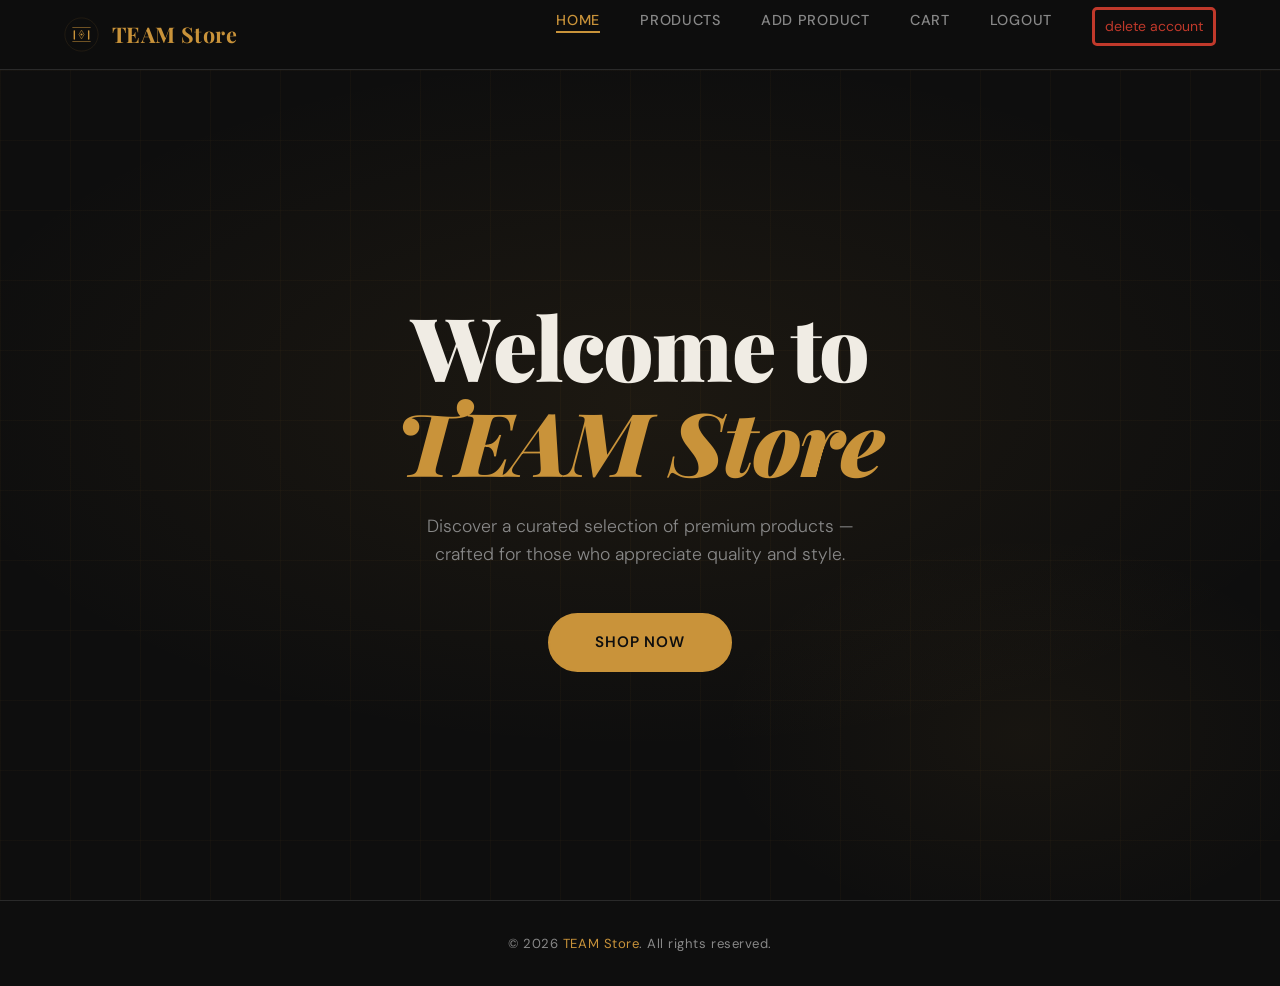
<file: index.html>
<!DOCTYPE html>
<html lang="en">

<head>
  <meta charset="UTF-8" />
  <meta name="viewport" content="width=device-width, initial-scale=1.0" />
  <title>TEAM Store — Home</title>
  <link rel="stylesheet" href="bootstrap/bootstrap.css">
  <link rel="stylesheet" href="css/main.css" />
  <link rel="icon" href="logo.svg" />
</head>

<body>
  <nav class="navbar">
    <a href="index.html" class="nav-logo">
      <img src="logo.svg" alt="TEAM Store Logo" />
      TEAM Store
    </a>
    <ul class="nav-links">
      <li><a href="../index.html" class="active">Home</a></li>
      <li><a href="pages/products.html">Products</a></li>
      <li><a href="pages/add-product.html">Add Product</a></li>
      <li><a href="pages/Cart.html">Cart</a></li>
      <li><a href="pages/login.html">logout</a></li>
      <li><button id="outbtn">delete account</button></li>
    </ul>
  </nav>
  <section class="hero">
    <div class="hero-bg"></div>
    <div class="hero-content">
      <h1 class="hero-heading">
        Welcome to<br><span>TEAM Store</span>
      </h1>
      <p class="hero-subtitle">
        Discover a curated selection of premium products — crafted for those who appreciate quality and style.
      </p>
      <div class="hero-cta">
        <a href="pages/products.html" class="btn btn-primary">Shop Now</a>
      </div>
    </div>
  </section>
  <footer class="footer">
    &copy; 2026 <span>TEAM Store</span>. All rights reserved.
  </footer>
  <script src="bootstrap/bootstrap.bundle.js"></script>
  <script src="js/main.js"></script>
</body>

</html>
</file>
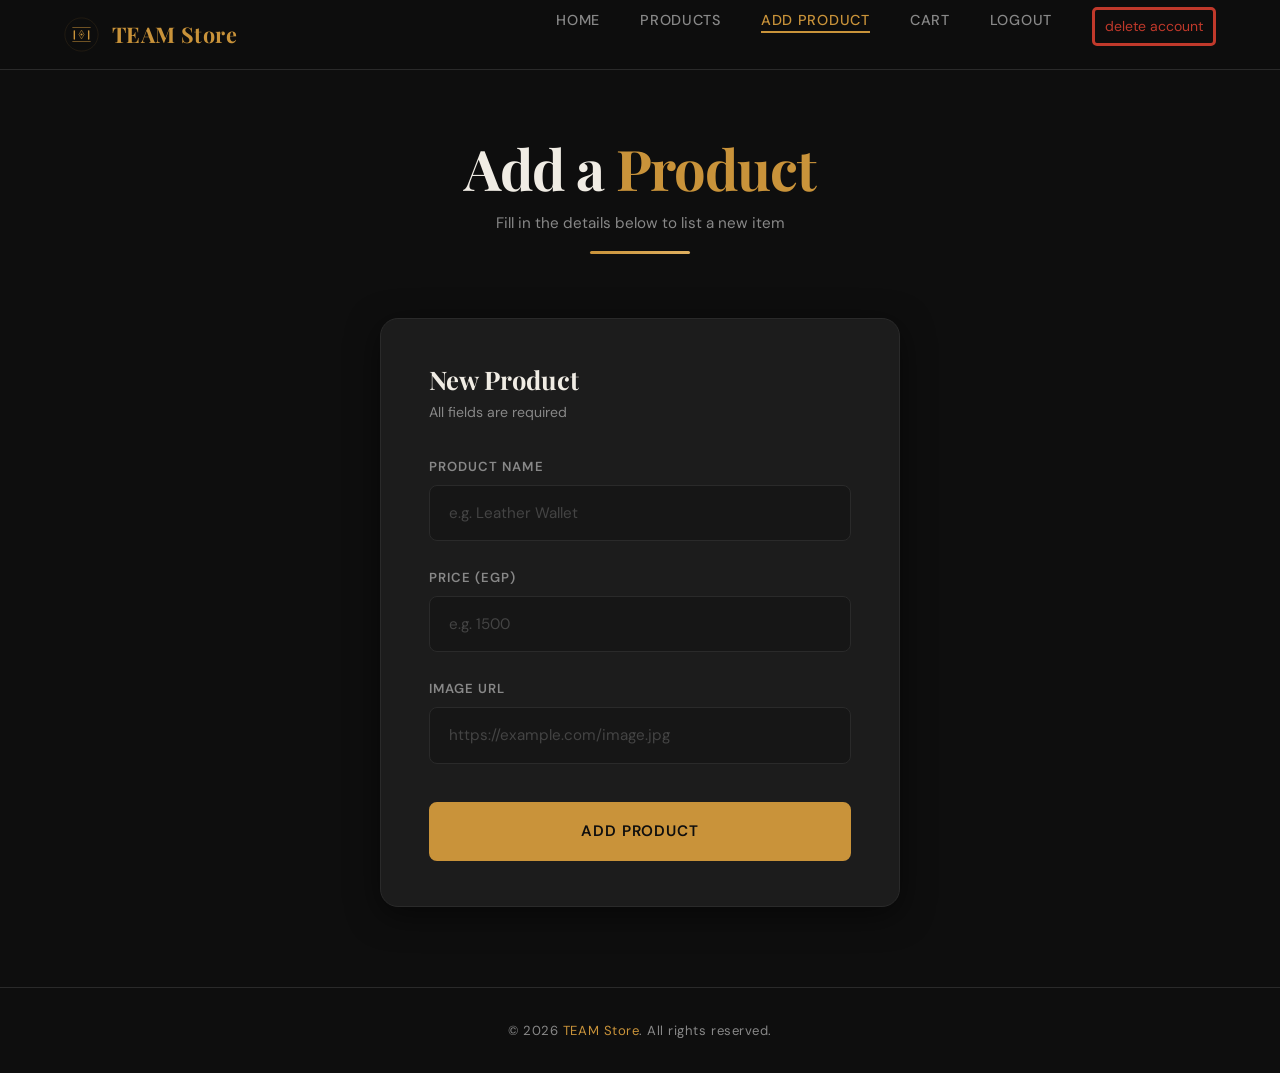
<file: pages/add-product.html>
<!DOCTYPE html>
<html lang="en">

<head>
  <meta charset="UTF-8" />
  <meta name="viewport" content="width=device-width, initial-scale=1.0" />
  <title>TEAM Store — Add Product</title>
  <link rel="stylesheet" href="../bootstrap/bootstrap.css">
  <link rel="stylesheet" href="../css/main.css" />
  <link rel="icon" href="../logo.svg" />
</head>

<body>
<!-- <button type="button" class="btn btn-outline-danger">Danger</button> -->

  <nav class="navbar">
    <a href="../../index.html" class="nav-logo">
      <img src="../logo.svg" alt="TEAM Store Logo" />
      TEAM Store
    </a>
    <ul class="nav-links">
      <li><a href="../index.html">Home</a></li>
      <li><a href="products.html">Products</a></li>
      <li><a href="add-product.html" class="active">Add Product</a></li>
      <li><a href="Cart.html">Cart</a></li>
     <li><a href="login.html">logout</a></li>
      <li><button id="outbtn">delete account</button></li>

    </ul>
  </nav>


  <header class="page-header">
    <h1>Add a <span>Product</span></h1>
    <p>Fill in the details below to list a new item</p>
    <div class="divider2"></div>
  </header>

  <!--Form  -->
  <section class="form-section">
    <form class="form-card" action="" method="" autocomplete="off">

      <h2>New Product</h2>
      <p class="form-sub">All fields are required</p>

      <div class="form-group">
        <label for="product-name">Product Name</label>
        <input type="text" id="product-name" name="productName" placeholder="e.g. Leather Wallet" required />
      </div>

      <div class="form-group">
        <label for="price">Price (EGP)</label>
        <input type="number" id="price" name="price" placeholder="e.g. 1500" min="0" required />
      </div>


      <div class="form-group">
        <label for="image-url">Image URL</label>
        <input type="url" id="image-url" name="imageUrl" placeholder="https://example.com/image.jpg" required />
      </div>
      <button type="submit" class="btn btn-primary form-submit">
        Add Product
      </button>

    </form>
  </section>


  <footer class="footer">
    &copy; 2026 <span>TEAM Store</span>. All rights reserved.
  </footer>
  <script src="../bootstrap/bootstrap.bundle.js"></script>
  <script src="../js/add_prod.js"></script>

</body>

</html>
</file>
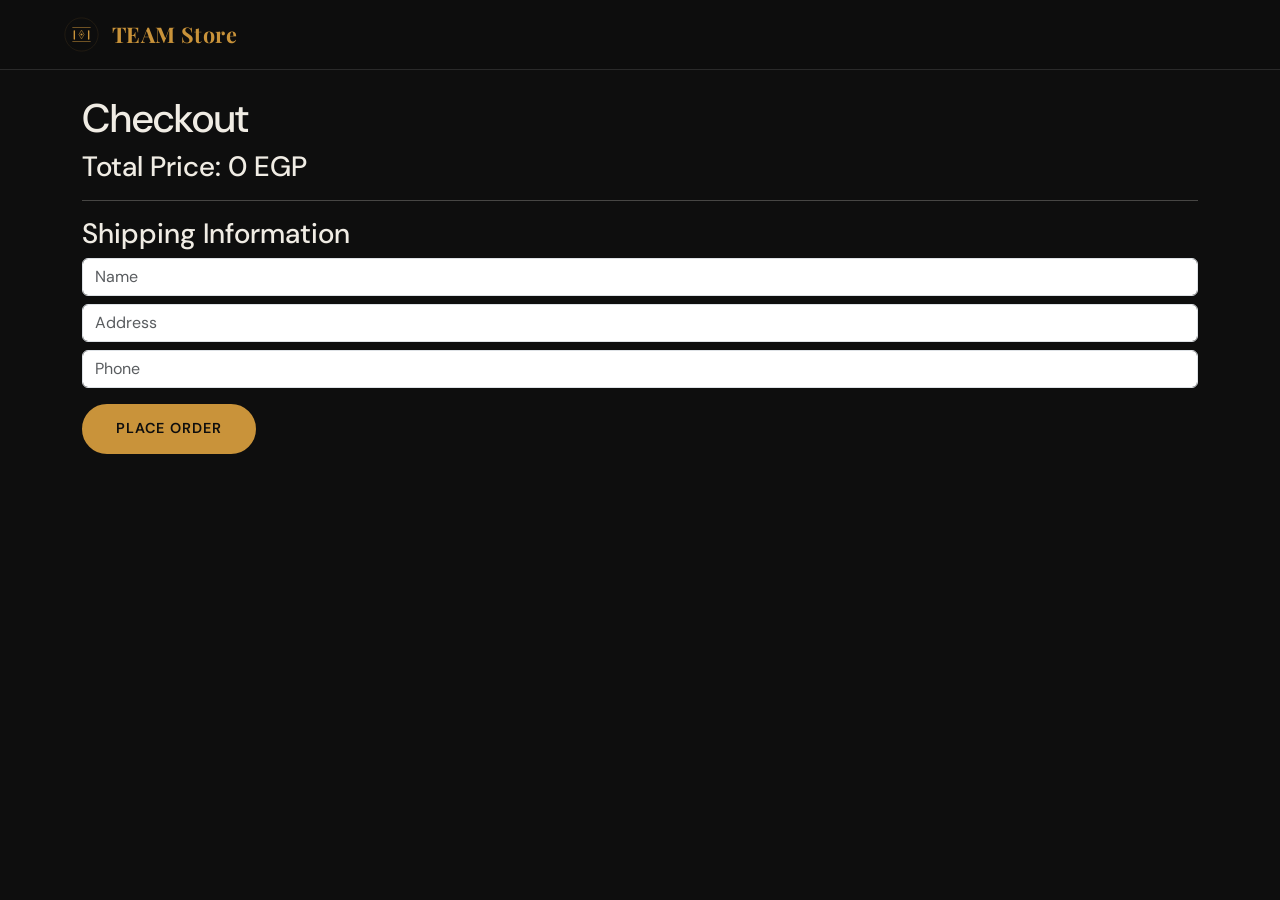
<file: pages/checkout.html>
<!DOCTYPE html>
<html lang="en">
<head>
    <meta charset="UTF-8">
    <meta name="viewport" content="width=device-width, initial-scale=1.0">
    <title>Checkout</title>
    <link rel="stylesheet" href="../bootstrap/bootstrap.css">
    <link rel="stylesheet" href="../css/main.css" />
</head>
<body>

    <nav class="navbar">
        <a href="../../index.html" class="nav-logo">
            <img src="../logo.svg" alt="TEAM Store Logo" />
            TEAM Store
        </a>
    </nav>
    <div class="container mt-4">

        <h1>Checkout</h1>
        <div id="checkout_items"></div>

        <h3 id="total_price"></h3>
        <hr>
        <h3>Shipping Information</h3>

        <input type="text" id="name" placeholder="Name" class="form-control mb-2">
        <input type="text" id="address" placeholder="Address" class="form-control mb-2">
        <input type="text" id="phone" placeholder="Phone" class="form-control mb-2">

        <button onclick="placeOrder()" class="btn btn-primary mt-2">Place Order</button>

    </div>

    <script src="../js/checkout.js"></script>
</body>
</html>
</file>
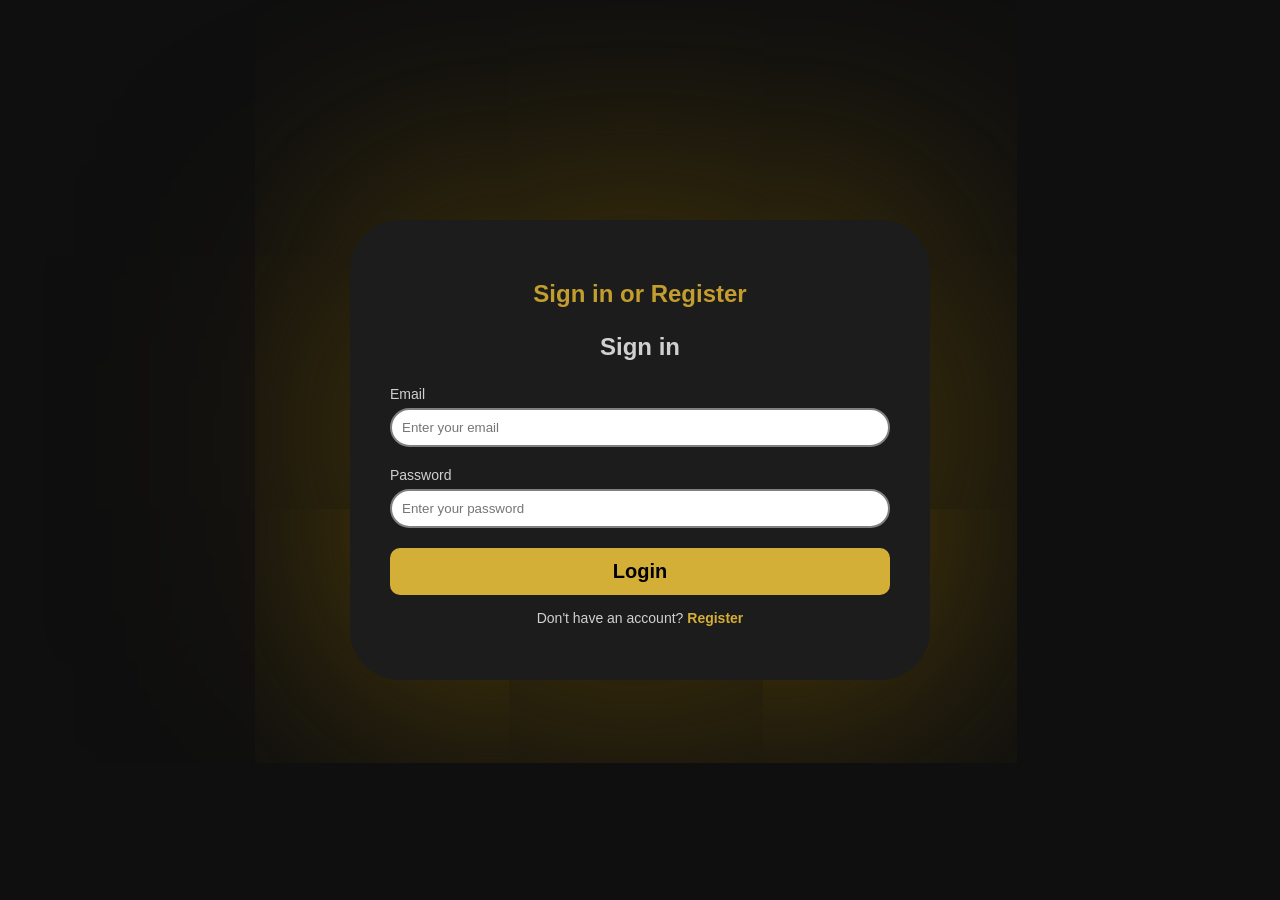
<file: pages/login.html>
<!DOCTYPE html>
<html lang="en">

<head>
    <meta charset="UTF-8">
    <title>Login</title>
    <link rel="stylesheet" href="../css/login.css">
</head>

<body>
    <section class="form-section">
        <form class="form-card" id="loginForm" novalidate>
            <h1> Sign in or Register</h1>
            <h2>Sign in</h2>
            <div class="form-group">
                <label class="l1">Email</label>
                <input type="email" id="email" name="email" placeholder="Enter your email" required>
                <small></small>
            </div>
            <div class="form-group">
                <label class="l1">Password</label>
                <input type="password" id="password" name="password" placeholder="Enter your password" required>
                <small></small>
            </div>
            <button type="submit" class="btn btn-primary">
                Login
            </button>
            <p class="register-text">
                Don't have an account?
                <a href="../pages/register.html">Register</a>
            </p>
        </form>
        <script src="../js/login.js"></script>
</body>

</html>
</file>
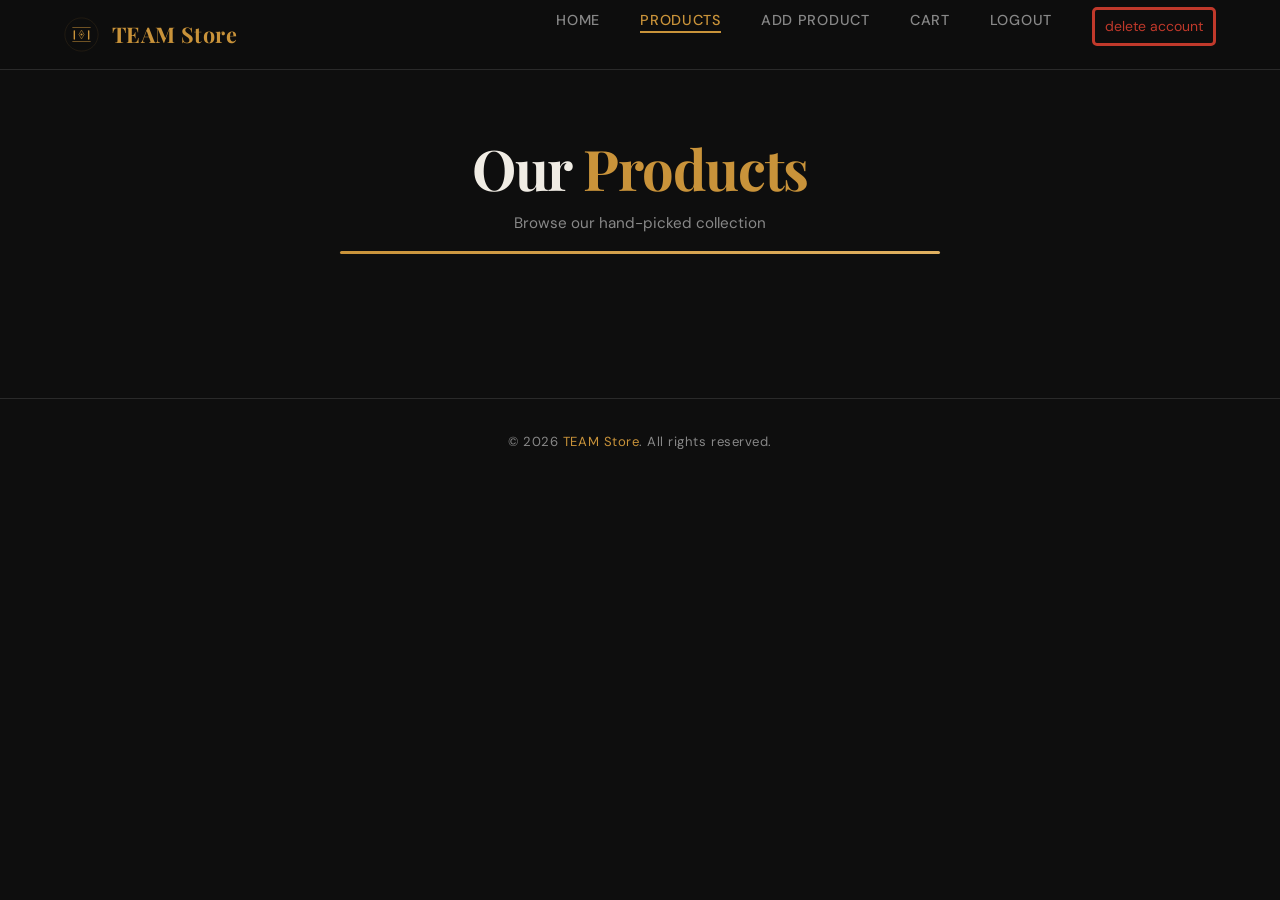
<file: pages/products.html>
<!DOCTYPE html>
<html lang="en">
<head>
  <meta charset="UTF-8" />
  <meta name="viewport" content="width=device-width, initial-scale=1.0" />
  <title>TEAM Store — Products</title>
  <link rel="stylesheet" href="../bootstrap/bootstrap.css">
  <link rel="stylesheet" href="../css/main.css" />
  <link rel="icon" href="../logo.svg" />
</head>
<body>

  
  <nav class="navbar">
    <a href="../index.html" class="nav-logo">
      <img src="../logo.svg" alt="TEAM Store Logo" />
      TEAM Store
    </a>
    <ul class="nav-links">
      <li><a href="/../index.html">Home</a></li>
      <li><a href="products.html" class="active">Products</a></li>
      <li><a href="add-product.html">Add Product</a></li>
      <li><a href="Cart.html">Cart</a></li>
      <li><a href="login.html">logout</a></li>
      
      <li><button id="outbtn">delete account</button></li>

    </ul>
  </nav>

  
  <header class="page-header">
    <h1>Our <span>Products</span></h1>
    <p>Browse our hand-picked collection</p>
    <div class="divider"></div>
  </header>

  
  <section class="products-section">
    <div class="products-grid"></div>
  </section>


  <footer class="footer">
    &copy; 2026 <span>TEAM Store</span>. All rights reserved.
  </footer>
<script src="../bootstrap/bootstrap.bundle.js"></script>
<script src="../js/main.js"></script>
</body>
</html>
</file>
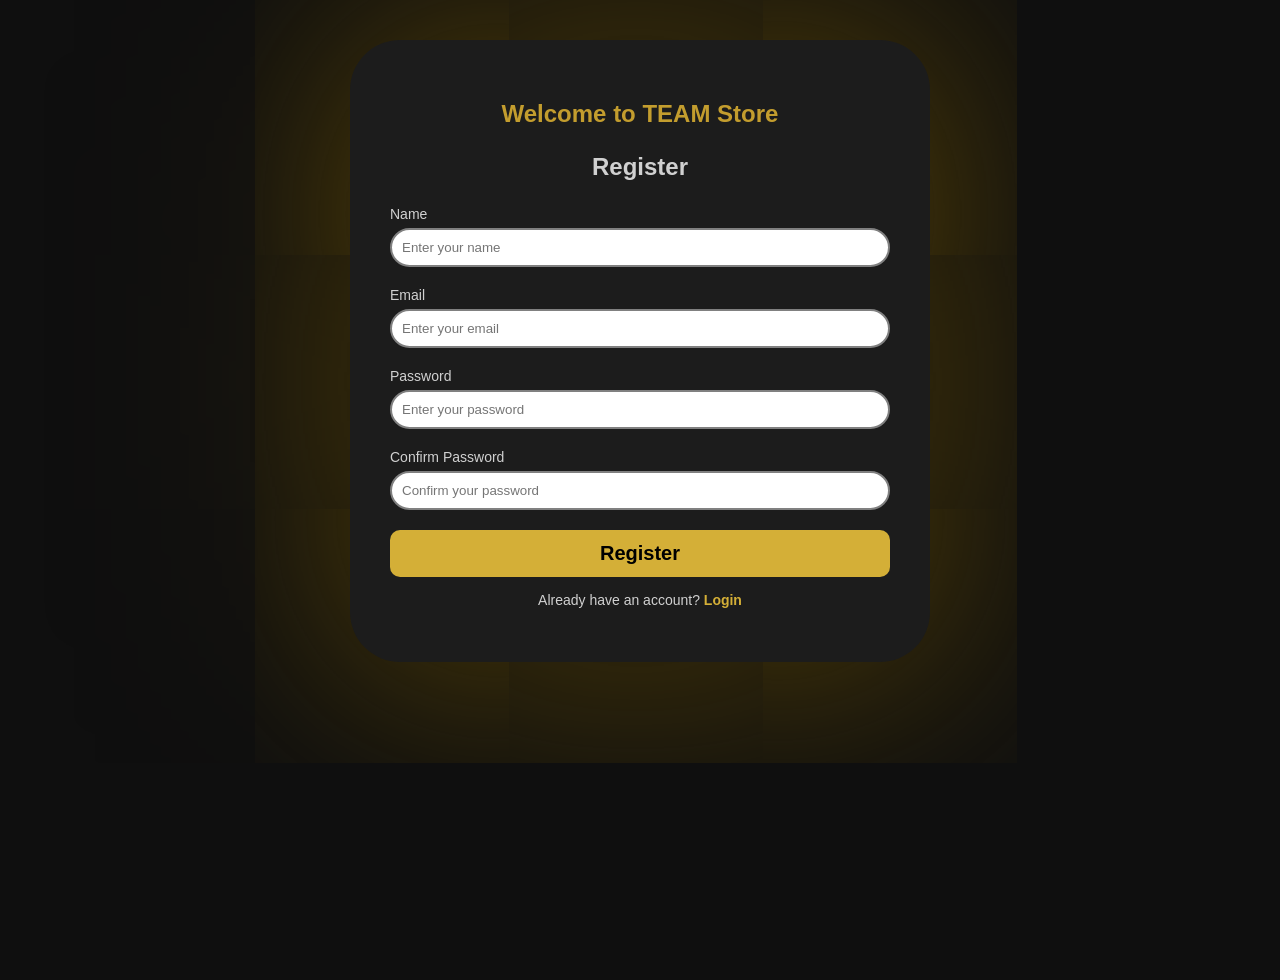
<file: pages/register.html>
<!DOCTYPE html>
<html lang="en">

<head>
    <meta charset="UTF-8">
    <title>Register</title>
    <link rel="stylesheet" href="../css/register.css">
    <link rel="icon" href="../logo.svg" />
    
</head>

<body>
    <section class="form-section">
        <form class="form-card" id="registerForm" novalidate>
            <h1> Welcome to TEAM Store </h1>
            <h2>Register</h2>
            <div class="form-group">
                <label class="l1">Name</label>
                <input type="text" id="name" name="name" placeholder="Enter your name" required>
                <small></small>
            </div>
            <div class="form-group">
                <label class="l1">Email</label>
                <input type="email" id="email" name="email" placeholder="Enter your email" required>
                <small></small>
            </div>
            <div class="form-group">
                <label class="l1">Password</label>
                <input type="password" id="password" name="password" placeholder="Enter your password" required>
                <small></small>
            </div>
            <div class="form-group">
                <label class="l1">Confirm Password</label>
                <input type="password" id="confirm-password" name="confirm-password" placeholder="Confirm your password" required>
                <small></small>
            </div>
            <button type="submit" class="btn btn-primary">
                Register 
            </button>
            <p class="register-text">
                Already have an account?
                <a href="login.html">Login</a>
            </p>
        </form>
    </section>
    <script src="../js/register.js"></script>
    
</body>

</html>
</file>
<file: css/main.css>
@import url('https://fonts.googleapis.com/css2?family=Playfair+Display:wght@600;700;900&family=DM+Sans:wght@300;400;500;600&display=swap');

/* ─── CSS Variables ─── */
:root {
  --bg: #0e0e0e;
  --surface: #161616;
  --card: #1c1c1c;
  --border: #2a2a2a;
  --accent: #c9933a;
  --accent-lt: #e0b060;
  --text: #f0ece4;
  --muted: #888;
  --danger: #c0392b;
  --danger-lt: #e05545;
  --radius: 12px;
  --shadow: 0 8px 32px rgba(0, 0, 0, 0.5);
}
#alert{
  display: none;
}
/*styles for cart.html*/
#cart_img{
  width: 400px;
  height: 400px;
  margin-top: 10px;
}
#cart_title{
margin:20px ;
}
#one_cart{
display: flex;
}
.cart_div{
  width: 97%;
  background-color: #c9933a;
  padding: 20px; 
  margin: 20px;  
  border-radius: 20px;
}
/* reset */
*,
*::before,
*::after {
  box-sizing: border-box;
  margin: 0;
  padding: 0;
}

html {
  scroll-behavior: smooth;
}

body {
  font-family: 'DM Sans', sans-serif;
  background: var(--bg);
  color: var(--text);
  min-height: 100vh;
  line-height: 1.6;
}

a {
  text-decoration: none;
  color: inherit;
}

img {
  display: block;
  width: 100%;
}

input,
button {
  font-family: inherit;
}


.navbar {
  position: sticky;
  top: 0;
  z-index: 100;
  display: flex;
  align-items: center;
  justify-content: space-between;
  padding: 0 5%;
  height: 70px;
  background: rgba(14, 14, 14, 0.92);
  backdrop-filter: blur(12px);
  border-bottom: 1px solid var(--border);
}

.nav-logo {
  font-family: 'Playfair Display', serif;
  font-size: 1.35rem;
  font-weight: 700;
  color: var(--accent);
  letter-spacing: 0.02em;
  display: flex;
  align-items: center;
  gap: 0.8rem;
  transition: transform 0.3s ease;
}

.nav-logo:hover {
  transform: scale(1.05);
}

.nav-logo img {
  width: 35px;
  height: 35px;
  display: block;
}

.nav-links {
  display: flex;
  gap: 2.5rem;
  list-style: none;
}

.nav-links a {
  font-size: 0.9rem;
  font-weight: 500;
  color: var(--muted);
  letter-spacing: 0.05em;
  text-transform: uppercase;
  transition: color 0.25s;
  position: relative;
  padding-bottom: 4px;
}

.nav-links a::after {
  content: '';
  position: absolute;
  bottom: 0;
  left: 0;
  width: 0;
  height: 2px;
  background: var(--accent);
  transition: width 0.3s ease;
}

.nav-links a:hover,
.nav-links a.active {
  color: var(--accent);
}

.nav-links a:hover::after,
.nav-links a.active::after {
  width: 100%;
}

#outbtn {
    background: none;
    border:none;
    border: solid ;
    color: var(--danger);
    padding:5px  10px;
    font-size: 14px;
    cursor: pointer;
    width: auto;
    border-radius: 5px;
    
}


.btn {
  display: inline-block;
  padding: 0.75rem 2rem;
  border-radius: 50px;
  font-size: 0.9rem;
  font-weight: 600;
  letter-spacing: 0.06em;
  text-transform: uppercase;
  cursor: pointer;
  border: 2px solid transparent;
  transition: all 0.3s ease;
}

.btn-primary {
  background: var(--accent);
  color: #0e0e0e;
  border-color: var(--accent);
}

.btn-primary:hover {
  background: var(--accent-lt);
  border-color: var(--accent-lt);
  transform: translateY(-2px);
  box-shadow: 0 6px 20px rgba(201, 147, 58, 0.35);
}

.btn-outline {
  background: transparent;
  color: var(--accent);
  border-color: var(--accent);
}

.btn-outline:hover {
  background: var(--accent);
  color: #0e0e0e;
  transform: translateY(-2px);
}

.btn-danger {
  background: transparent;
  color: var(--danger-lt);
  border: 2px solid var(--danger);
  padding: 0.55rem 1.2rem;
  font-size: 0.8rem;
  border-radius: 50px;
  letter-spacing: 0.05em;
  font-weight: 600;
  text-transform: uppercase;
  cursor: pointer;
  transition: all 0.3s;
}

.btn-danger:hover {
  background: var(--danger);
  color: #fff;
  transform: translateY(-1px);
}


.hero {
  min-height: calc(100vh - 70px);
  display: flex;
  align-items: center;
  justify-content: center;
  text-align: center;
  padding: 4rem 5%;
  position: relative;
  overflow: hidden;
}

.hero-bg {
  position: absolute;
  inset: 0;
  background:
    radial-gradient(ellipse 80% 60% at 50% 40%, rgba(201, 147, 58, 0.08) 0%, transparent 70%),
    radial-gradient(ellipse 40% 40% at 80% 80%, rgba(201, 147, 58, 0.05) 0%, transparent 60%),
    var(--bg);
}

.hero-bg::before {
  content: '';
  position: absolute;
  inset: 0;
  background-image:
    linear-gradient(rgba(201, 147, 58, 0.04) 1px, transparent 1px),
    linear-gradient(90deg, rgba(201, 147, 58, 0.04) 1px, transparent 1px);
  background-size: 70px 70px;
}

.hero-content {
  position: relative;
  z-index: 1;
  max-width: 760px;
}

.hero-heading {
  font-family: 'Playfair Display', serif;
  font-size: clamp(2.8rem, 7vw, 5.5rem);
  font-weight: 900;
  line-height: 1.08;
  letter-spacing: -0.02em;
  margin-bottom: 1.5rem;
  animation: fadeUp 0.8s ease 0.15s both;
}

.hero-heading span {
  color: var(--accent);
  font-style: italic;
}

.hero-subtitle {
  font-size: 1.1rem;
  color: var(--muted);
  font-weight: 300;
  max-width: 480px;
  margin: 0 auto 2.8rem;
  animation: fadeUp 0.8s ease 0.3s both;
}

.hero-cta {
  animation: fadeUp 0.8s ease 0.45s both;
}

.hero-cta .btn {
  padding: 1rem 2.8rem;
  font-size: 0.95rem;
}


.page-header {
  padding: 4rem 5% 2rem;
  text-align: center;
}

.page-header h1 {
  font-family: 'Playfair Display', serif;
  font-size: clamp(2rem, 5vw, 3.5rem);
  font-weight: 700;
  letter-spacing: -0.02em;
}

.page-header h1 span {
  color: var(--accent);
}

.page-header p {
  color: var(--muted);
  margin-top: 0.6rem;
  font-size: 0.95rem;
}

.divider {
  width: 600px;
  height: 3px;
  background: linear-gradient(90deg, var(--accent), var(--accent-lt));
  border-radius: 2px;
  margin: 1rem auto 0;
}

.divider2 {
  width: 100px;
  height: 3px;
  background: linear-gradient(90deg, var(--accent), var(--accent-lt));
  border-radius: 2px;
  margin: 1rem auto 0;
}

/* ─── Products Grid ─── */
.products-section {
  padding: 2rem 5% 5rem;
}

.products-grid {
  display: grid;
  grid-template-columns: repeat(auto-fill, minmax(240px, 1fr));
  gap: 1.6rem;
  max-width: 1280px;
  margin: 0 auto;
  animation-name: fadeInSlide;
  animation-duration: 1.2s;
  animation-timing-function: ease-out;
  animation-delay: 0.5s;
  animation-fill-mode: both;
}

.card {
  background: var(--card);
  border: 1px solid var(--border);
  border-radius: var(--radius);
  overflow: hidden;
  transition: transform 0.3s ease, box-shadow 0.3s ease, border-color 0.3s;
  display: flex;
  flex-direction: column;
  
}

.card:hover {
  transform: translateY(-6px);
  box-shadow: var(--shadow);
  border-color: rgba(201, 147, 58, 0.35);
}

.card-img {
  aspect-ratio: 4/3;
  overflow: hidden;
  background: #111;
}

.card-img img {
  width: 100%;
  height: 100%;
  object-fit: cover;
  transition: transform 0.5s ease;
}

.card:hover .card-img img {
  transform: scale(1.07);
}

.card-body {
  padding: 1.2rem 1.3rem 1.4rem;
  display: flex;
  flex-direction: column;
  flex: 1;
  gap: 0.7rem;
}

.card-name {
  font-size: 1rem;
  font-weight: 600;
  line-height: 1.35;
  color: var(--text);
}

.card-price {
  font-family: 'Playfair Display', serif;
  font-size: 1.15rem;
  font-weight: 700;
  color: var(--accent);
}

.card-price span {
  font-family: 'DM Sans', sans-serif;
  font-size: 0.8rem;
  font-weight: 400;
  color: var(--muted);
}

.card-actions {
  display: flex;
  gap: 0.6rem;
  margin-top: auto;
  padding-top: 0.3rem;
}

.card-actions .btn-outline {
  flex: 1;
  text-align: center;
  padding: 0.55rem 0.8rem;
  font-size: 0.8rem;
}

.form-section {
  padding: 2rem 20px 5rem;
  display: flex;
  justify-content: center;
}

.form-card {
  background: var(--card);
  border: 1px solid var(--border);
  border-radius: calc(var(--radius) * 1.5);
  padding: 2.8rem 3rem;
  width: 100%;
  max-width: 520px;
  box-shadow: var(--shadow);
  display: flex;
  flex-direction: column;
}

.form-card h2 {
  font-family: 'Playfair Display', serif;
  font-size: 1.6rem;
  font-weight: 700;
  margin-bottom: 0.4rem;
}

.form-card .form-sub {
  color: var(--muted);
  font-size: 0.88rem;
  margin-bottom: 2rem;
}

.form-group {
  margin-bottom: 1.6rem;
}

.form-group label {
  display: block;
  font-size: 0.82rem;
  font-weight: 600;
  text-transform: uppercase;
  letter-spacing: 0.08em;
  color: var(--muted);
  margin-bottom: 0.5rem;
}

.form-group input {
  width: 100%;
  padding: 0.95rem 1.2rem;
  background: var(--surface);
  border: 1px solid var(--border);
  border-radius: 8px;
  color: var(--text);
  font-size: 0.95rem;
  transition: border-color 0.25s, box-shadow 0.25s;
  outline: none;
}

.form-group input::placeholder {
  color: #444;
}

.form-group input:focus {
  border-color: var(--accent);
  box-shadow: 0 0 0 3px rgba(201, 147, 58, 0.15);
}

.form-submit {
  width: 100%;
  margin-top: 0.8rem;
  padding: 1rem;
  font-size: 0.95rem;
  border-radius: 8px;
}

/* ─── Product Detail Page Styles ─── */

/* Breadcrumb */
.breadcrumb-section {
  padding: 1.2rem 5%;
  border-bottom: 1px solid var(--border);
  background: rgba(22, 22, 22, 0.5);
}

.breadcrumb-container {
  max-width: 1280px;
  margin: 0 auto;
  display: flex;
  align-items: center;
  gap: 0.8rem;
  font-size: 0.85rem;
}

.breadcrumb-container a {
  color: var(--accent);
  transition: color 0.25s;
}

.breadcrumb-container a:hover {
  color: var(--accent-lt);
}

.breadcrumb-container span {
  color: var(--muted);
}

.breadcrumb-container .current {
  color: var(--muted);
}

/* Product Detail Section */
.product-detail-section {
  padding: 3rem 5% 5rem;
}

.product-detail-container {
  max-width: 1280px;
  margin: 0 auto;
  display: grid;
  grid-template-columns: 1fr 1fr;
  gap: 3rem;
  align-items: start;
}

.product-image-wrapper {
  position: sticky;
  top: 100px;
}

.product-image {
  background: var(--card);
  border: 1px solid var(--border);
  border-radius: var(--radius);
  overflow: hidden;
  aspect-ratio: 1;
  display: flex;
  align-items: center;
  justify-content: center;
}

.product-image img {
  width: 100%;
  height: 100%;
  object-fit: cover;
  transition: transform 0.5s ease;
}

.product-image:hover img {
  transform: scale(1.05);
}

/* Product Info */
.product-info {
  display: flex;
  flex-direction: column;
  gap: 1.5rem;
}

.product-title {
  font-family: 'Playfair Display', serif;
  font-size: clamp(1.8rem, 4vw, 2.6rem);
  font-weight: 700;
  letter-spacing: -0.01em;
  line-height: 1.2;
}

.product-rating {
  display: flex;
  align-items: center;
  gap: 1rem;
}

.stars {
  display: flex;
  gap: 0.2rem;
  font-size: 1.1rem;
}

.star {
  color: var(--accent);
}

.star.half {
  position: relative;
  color: var(--muted);
}

.star.half::before {
  content: '★';
  position: absolute;
  left: 0;
  color: var(--accent);
  overflow: hidden;
  width: 50%;
}

.rating-text {
  color: var(--muted);
  font-size: 0.9rem;
}

.product-price-section {
  display: flex;
  flex-direction: column;
  gap: 0.5rem;
}

.product-price {
  font-family: 'Playfair Display', serif;
  font-size: 2.2rem;
  font-weight: 700;
  color: var(--accent);
}

.product-price .currency {
  font-family: 'DM Sans', sans-serif;
  font-size: 1rem;
  font-weight: 500;
  color: var(--muted);
  margin-left: 0.3rem;
}

.product-stock {
  display: inline-block;
  width: fit-content;
  padding: 0.4rem 1rem;
  background: rgba(76, 175, 80, 0.15);
  color: #4caf50;
  border-radius: 50px;
  font-size: 0.85rem;
  font-weight: 600;
}

.product-divider {
  height: 1px;
  background: var(--border);
  margin: 0.5rem 0;
}

.product-description {
  display: flex;
  flex-direction: column;
  gap: 0.8rem;
}

.product-description h3 {
  font-family: 'Playfair Display', serif;
  font-size: 1.1rem;
  font-weight: 700;
  color: var(--text);
}

.product-description p {
  color: var(--muted);
  line-height: 1.7;
  font-size: 0.95rem;
}

.product-features {
  display: flex;
  flex-direction: column;
  gap: 1rem;
}

.product-features h3 {
  font-family: 'Playfair Display', serif;
  font-size: 1.1rem;
  font-weight: 700;
  color: var(--text);
}

.product-features ul {
  display: flex;
  flex-direction: column;
  gap: 0.6rem;
  margin-left: 1.2rem;
}

.product-features li {
  color: var(--muted);
  font-size: 0.95rem;
  position: relative;
  padding-left: 0.8rem;
}

.product-features li::before {
  content: '✓';
  position: absolute;
  left: -0.8rem;
  color: var(--accent);
  font-weight: bold;
}

/* Product Actions */
.product-actions {
  display: flex;
  gap: 1rem;
  align-items: flex-end;
}

.quantity-selector {
  display: flex;
  flex-direction: column;
  gap: 0.5rem;
}

.quantity-selector label {
  font-size: 0.82rem;
  font-weight: 600;
  text-transform: uppercase;
  letter-spacing: 0.06em;
  color: var(--muted);
}

.quantity-control {
  display: flex;
  align-items: center;
  border: 1px solid var(--border);
  border-radius: 8px;
  overflow: hidden;
  background: var(--surface);
}

.qty-btn {
  background: transparent;
  border: none;
  color: var(--accent);
  width: 40px;
  height: 40px;
  font-size: 1.2rem;
  cursor: pointer;
  transition: background 0.25s;
  font-weight: 600;
}

.qty-btn:hover {
  background: rgba(201, 147, 58, 0.1);
}

#quantity {
  width: 60px;
  border: none;
  background: transparent;
  color: var(--text);
  text-align: center;
  font-size: 1rem;
  font-weight: 600;
  outline: none;
}

#quantity::-webkit-outer-spin-button,
#quantity::-webkit-inner-spin-button {
  -webkit-appearance: none;
  margin: 0;
}

#quantity[type=number] {
  -moz-appearance: textfield;
}

.add-to-cart {
  flex: 1;
  padding: 0.9rem 2rem;
  font-size: 0.95rem;
}

/* Product Meta */
.product-meta {
  display: flex;
  flex-direction: column;
  gap: 1rem;
  padding: 1.5rem;
  background: rgba(201, 147, 58, 0.05);
  border: 1px solid rgba(201, 147, 58, 0.15);
  border-radius: var(--radius);
}

.meta-item {
  display: flex;
  justify-content: space-between;
  align-items: center;
  gap: 1rem;
}

.meta-label {
  font-size: 0.85rem;
  font-weight: 600;
  color: var(--muted);
  text-transform: uppercase;
  letter-spacing: 0.05em;
}

.meta-value {
  color: var(--text);
  font-size: 0.95rem;
}

/* Related Products Section */
.related-products-section {
  padding: 4rem 5% 5rem;
  background: rgba(22, 22, 22, 0.3);
  border-top: 1px solid var(--border);
}

.related-header {
  text-align: center;
  margin-bottom: 3rem;
}

.related-header h2 {
  font-family: 'Playfair Display', serif;
  font-size: clamp(1.8rem, 4vw, 2.4rem);
  font-weight: 700;
  margin-bottom: 0.5rem;
}

.related-header h2 span {
  color: var(--accent);
}

.related-header p {
  color: var(--muted);
  font-size: 0.95rem;
}

/* Footer */
.footer {
  border-top: 1px solid var(--border);
  text-align: center;
  padding: 2rem 5%;
  color: var(--muted);
  font-size: 0.82rem;
  letter-spacing: 0.04em;
}

.footer span {
  color: var(--accent);
}

/* ─── Animations ─── */
@keyframes fadeUp {
  from {
    opacity: 0;
    transform: translateY(24px);
  }

  to {
    opacity: 1;
    transform: translateY(0);
  }
}

/* ─── Responsive ─── */
@media (max-width: 1024px) {
  .product-detail-container {
    grid-template-columns: 1fr;
    gap: 2rem;
  }

  .product-image-wrapper {
    position: static;
  }
}

@media (max-width: 768px) {
  .navbar {
    padding: 0 4%;
  }

  .nav-links {
    gap: 1.5rem;
  }

  .nav-links a {
    font-size: 0.8rem;
  }

  .hero {
    min-height: auto;
    padding: 5rem 5%;
  }

  .products-grid {
    grid-template-columns: repeat(auto-fill, minmax(200px, 1fr));
    gap: 1.2rem;
  }

  .form-card {
    padding: 2rem 1.5rem;
  }

  .product-detail-section {
    padding: 2rem 5% 3rem;
  }

  .product-image-wrapper {
    position: static;
  }

  .product-actions {
    flex-direction: column;
  }

  .add-to-cart {
    width: 100%;
  }

  .breadcrumb-section {
    padding: 1rem 5%;
  }

  .breadcrumb-container {
    font-size: 0.75rem;
    gap: 0.5rem;
  }
}

@media (max-width: 520px) {
  .nav-links {
    gap: 1rem;
  }

  .products-grid {
    grid-template-columns: 1fr 1fr;
    gap: 1rem;
  }

  .card-actions {
    flex-direction: column;
  }

  .card-actions .btn-outline,
  .btn-danger {
    width: 100%;
    text-align: center;
  }

  .product-detail-section {
    padding: 1.5rem 5%;
  }

  .product-title {
    font-size: 1.5rem;
  }

  .product-price {
    font-size: 1.8rem;
  }

  .product-actions {
    gap: 0.5rem;
  }

  .quantity-control {
    width: 100%;
    justify-content: space-between;
  }

  .qty-btn {
    width: 35px;
    height: 35px;
  }

  #quantity {
    width: 50px;
  }

  .product-meta {
    gap: 0.8rem;
  }

  .meta-item {
    flex-direction: column;
    align-items: flex-start;
  }

  .related-header h2 {
    font-size: 1.5rem;
  }
}

@keyframes fadeInSlide {
  0% {
    opacity: 0;
    transform: translateX(-50px);
  }

  100% {
    opacity: 1;
    transform: translateX(0);
  }
}
</file>
<file: css/login.css>
body{
    margin:0;
    font-family: Arial, Helvetica, sans-serif;
    background:#0f0f0f;
    color:rgba(255, 255, 255, 0.795);
}


.form-section{
    height:100vh;
    display:flex;
    justify-content:center;
    align-items:center;
}



.form-card{
    background:#1c1c1c;
    padding:40px;
    width:500px;
    border-radius:50px;
    box-shadow:0 0 100000000px #644c05;
}

.form-card h1{
    text-align:center;
    margin-bottom:25px;
    color: #c39d2e;
}


.form-card h2{
    text-align:center;
    margin-bottom:25px;
    
}


.form-group{
    margin-bottom:20px;
    display:flex;
    flex-direction:column;
}

.form-group label{
    margin-bottom:6px;
    font-size:14px;
    
}

.form-group input{
    padding:10px;
    border:2px solid grey;
    border-radius:20px;

}


.valid{
outline:2px solid rgb(8, 214, 8);
}

.invalid{
outline:2px solid red;
}



    small {
        color: red;
        background-color:none;
        margin:4px;
        padding: 8px;
        border: 1px dashed;
        border-radius: 6px;
        display: none;
    }


.btn{
    width:100%;
    padding:12px;
    border:none;
    border-radius:10px;
    font-size:20px;
    cursor:pointer;
}

.btn-primary{
    background:#d4af37;
    color:black;
    font-weight:bold;
}

.btn-primary:hover{
    background: rgb(11, 172, 11);
    
    
}
.register-text{
    text-align:center;
    margin-top:15px;
    font-size:14px;
}

.register-text a{
    color:#d4af37;
    text-decoration:none;
    font-weight:bold;
}

.register-text a:hover{
    text-decoration:underline;
}
</file>
<file: css/register.css>
body{
    margin:0;
    font-family: Arial, Helvetica, sans-serif;
    background:#0f0f0f;
    color:rgba(255, 255, 255, 0.795);
}

.form-section{
    min-height:100vh;
    display:flex;
    justify-content:center;
    align-items:flex-start;
    padding: 40px 0;
}

.form-card{
    background:#1c1c1c;
    padding:40px;
    width:500px;
    border-radius:50px;
    box-shadow:0 0 100000000px #644c05;
}

.form-card h1{
    text-align:center;
    margin-bottom:25px;
    color: #c39d2e;
}

.form-card h2{
    text-align:center;
    margin-bottom:25px;
    
}

.form-group{
    margin-bottom:20px;
    display:flex;
    flex-direction:column;
}

.form-group label{
    margin-bottom:6px;
    font-size:14px;    
}

.form-group input{
    padding:10px;
    border:2px solid grey;
    border-radius:20px;
   
}

.valid{
outline:2px solid rgb(8, 214, 8);
}

.invalid{
outline:2px solid red;
}

    small {
        color: red;
        background-color:none;
         margin:4px;
        padding: 8px;
        border: 1px dashed;
        border-radius: 6px;
        display: none;
    }


.btn{
    width:100%;
    padding:12px;
    border:none;
    border-radius:10px;
    font-size:20px;
    cursor:pointer;
}

.btn-primary{
    background:#d4af37;
    color:black;
    font-weight:bold;
}

.btn-primary:hover{
    background: rgb(11, 172, 11); 
}

.register-text{
    text-align:center;
    margin-top:15px;
    font-size:14px;
}

.register-text a{
    color:#d4af37;
    text-decoration:none;
    font-weight:bold;
}

.register-text a:hover{
    text-decoration:underline;
}
</file>
